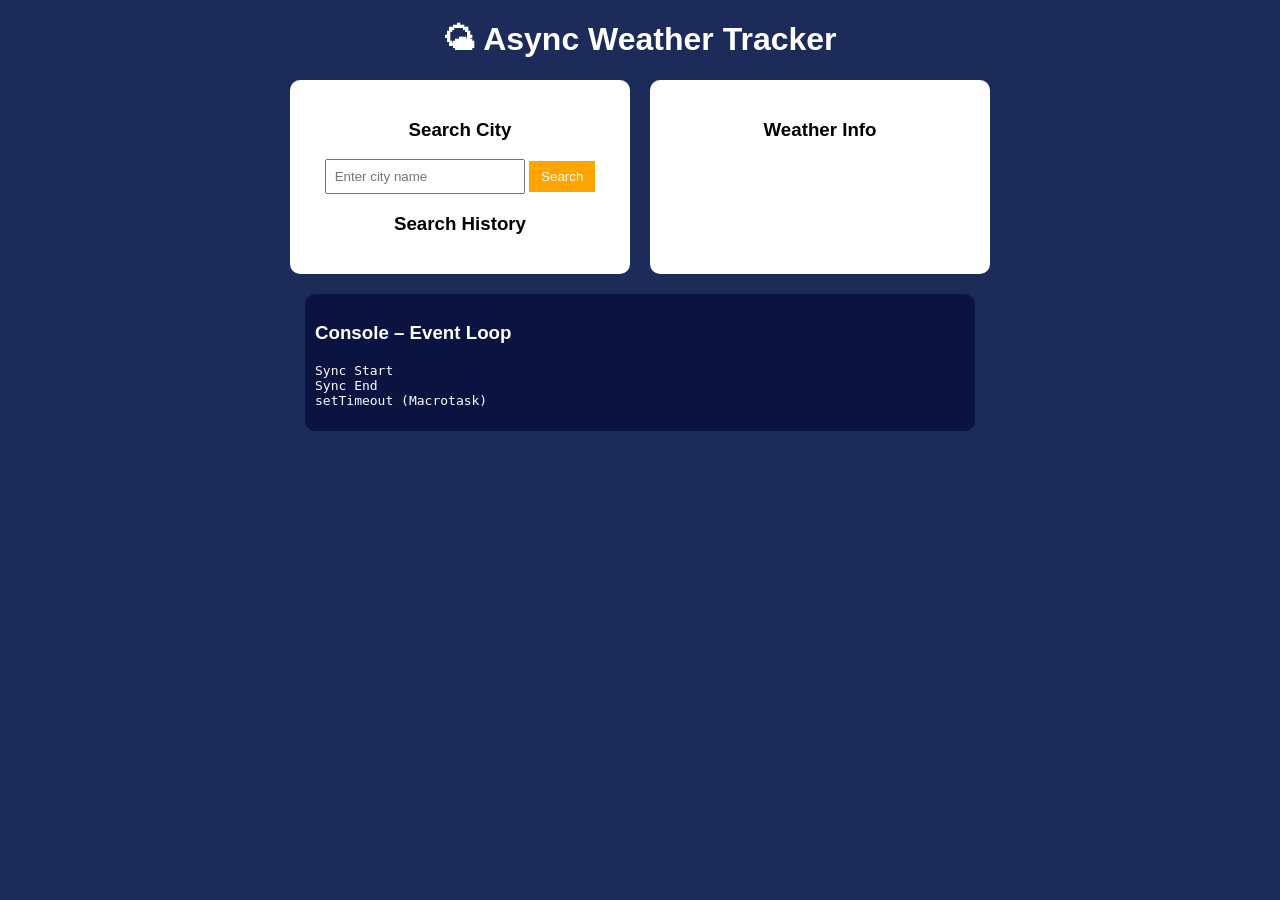
<file: 2ndassingment/index.html>
<!DOCTYPE html>
<html lang="en">
<head>
<meta charset="UTF-8">
<title>Async Weather Tracker</title>
<link rel="stylesheet" href="dtyle.css">
</head>

<body>

<h1>🌤 Async Weather Tracker</h1>

<div class="container">

<div class="left">

<h3>Search City</h3>

<input type="text" id="cityInput" placeholder="Enter city name">
<button id="searchBtn">Search</button>

<h3>Search History</h3>
<div id="history"></div>

</div>

<div class="right">

<h3>Weather Info</h3>
<div id="weatherResult"></div>

</div>

</div>

<div class="console">
<h3>Console – Event Loop</h3>
<pre id="consoleBox"></pre>
</div>

<script src="style.js"></script>

</body>
</html>
</file>
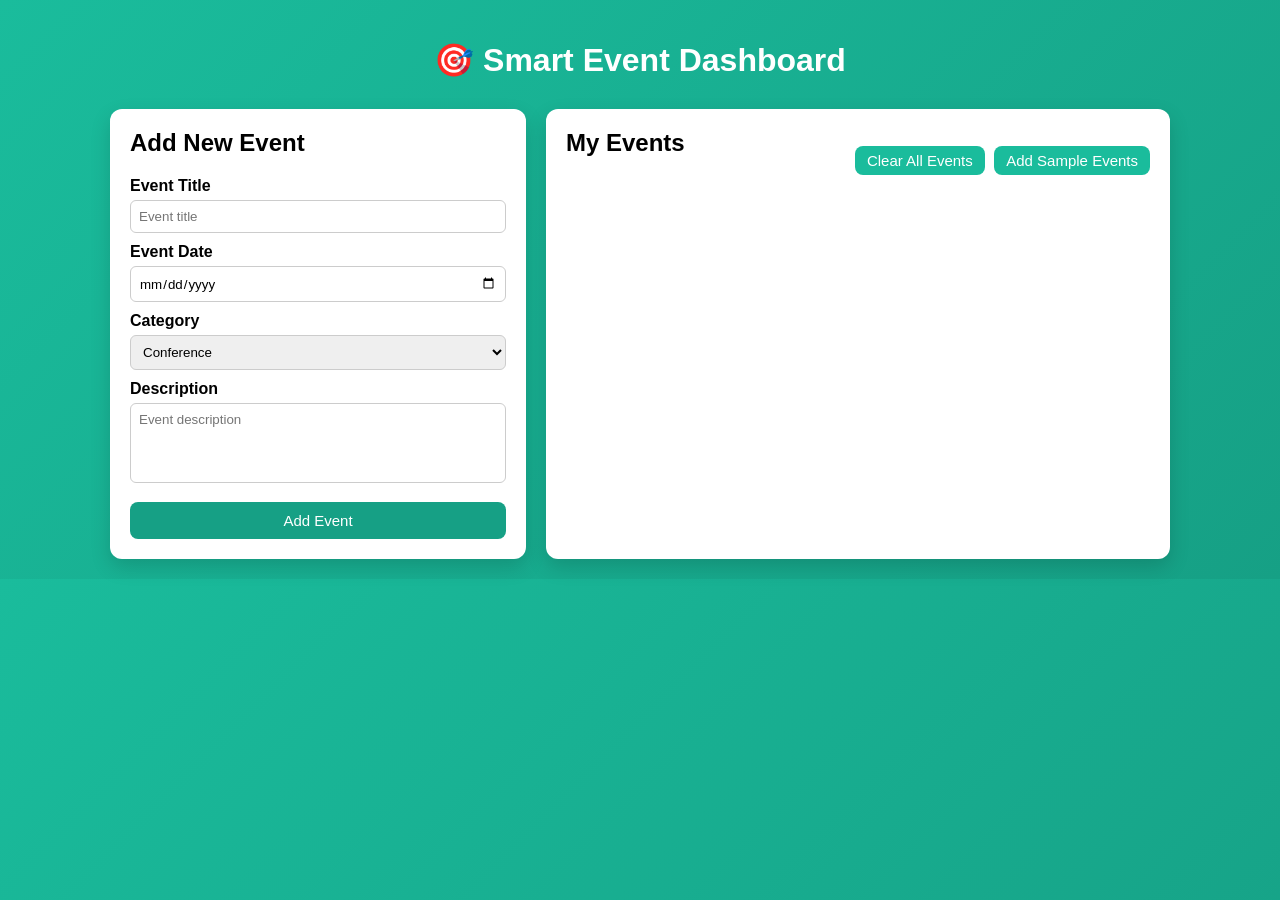
<file: firstassingment/index.html>
<!DOCTYPE html>
<html lang="en">
<head>
  <meta charset="UTF-8" />
  <title>Smart Event Dashboard</title>
  <link rel="stylesheet" href="dtyle.css" />
</head>
<body>

  <div class="app">
    <h1>🎯 Smart Event Dashboard</h1>

    <div class="container">

   
      <div class="card">
        <h2>Add New Event</h2>

        <label>Event Title</label>
        <input type="text" id="title" placeholder="Event title">

        <label>Event Date</label>
        <input type="date" id="date">

        <label>Category</label>
        <select id="category">
          <option>Conference</option>
          <option>Workshop</option>
          <option>Meeting</option>
          <option>Other</option>
        </select>

        <label>Description</label>
        <textarea id="description" placeholder="Event description"></textarea>

        <button onclick="addEvent()">Add Event</button>
      </div>

      
      <div class="card">
        <div class="card-header">
          <h2>My Events</h2>
          <div>
            <button class="secondary" onclick="clearEvents()">Clear All Events</button>
            <button class="secondary" onclick="addSample()">Add Sample Events</button>
          </div>
        </div>

        <div id="events"></div>
      </div>

    </div>
  </div>

  <script src="style.js"></script>
</body>
</html>
</file>
<file: 2ndassingment/dtyle.css>
body{
font-family: Arial;
background:#1c2b5a;
color:white;
text-align:center;
}

.container{
display:flex;
justify-content:center;
gap:20px;
margin-top:20px;
}

.left, .right{
background:white;
color:black;
padding:20px;
border-radius:10px;
width:300px;
}

input{
padding:8px;
width:180px;
}

button{
padding:8px 12px;
background:orange;
border:none;
color:white;
cursor:pointer;
}

button:hover{
background:#ff6a00;
}

#history button{
margin:5px;
}

.console{
background:#0b1440;
margin:20px auto;
width:650px;
padding:10px;
border-radius:10px;
text-align:left;
}
</file>
<file: firstassingment/dtyle.css>
* {
  box-sizing: border-box;
  font-family: Arial, Helvetica, sans-serif;
}

body {
  margin: 0;
  background: linear-gradient(135deg, #1abc9c, #16a085);
}

.app {
  max-width: 1100px;
  margin: auto;
  padding: 20px;
}

h1 {
  text-align: center;
  color: white;
  margin-bottom: 30px;
}

.container {
  display: grid;
  grid-template-columns: 1fr 1.5fr;
  gap: 20px;
}

.card {
  background: #fff;
  padding: 20px;
  border-radius: 12px;
  box-shadow: 0 8px 20px rgba(0,0,0,0.15);
}

.card h2 {
  margin-top: 0;
}

label {
  display: block;
  margin-top: 10px;
  font-weight: bold;
}

input, select, textarea {
  width: 100%;
  padding: 8px;
  margin-top: 5px;
  border-radius: 6px;
  border: 1px solid #ccc;
}

textarea {
  resize: none;
  height: 80px;
}

button {
  margin-top: 15px;
  padding: 10px;
  width: 100%;
  background: #16a085;
  border: none;
  color: white;
  border-radius: 8px;
  cursor: pointer;
  font-size: 15px;
}

button:hover {
  background: #138d75;
}

.secondary {
  width: auto;
  margin-left: 5px;
  padding: 6px 12px;
  background: #1abc9c;
}

.card-header {
  display: flex;
  justify-content: space-between;
  align-items: center;
}

.event {
  background: #f2f7f6;
  padding: 15px;
  border-radius: 10px;
  margin-top: 10px;
  position: relative;
}

.event span {
  background: #3498db;
  color: white;
  padding: 3px 8px;
  border-radius: 12px;
  font-size: 12px;
}

.event small {
  display: block;
  margin: 5px 0;
  color: #555;
}

.delete {
  position: absolute;
  right: 10px;
  top: 10px;
  background: red;
  border-radius: 50%;
  width: 22px;
  height: 22px;
  text-align: center;
  line-height: 22px;
  color: white;
  cursor: pointer;
}
</file>
